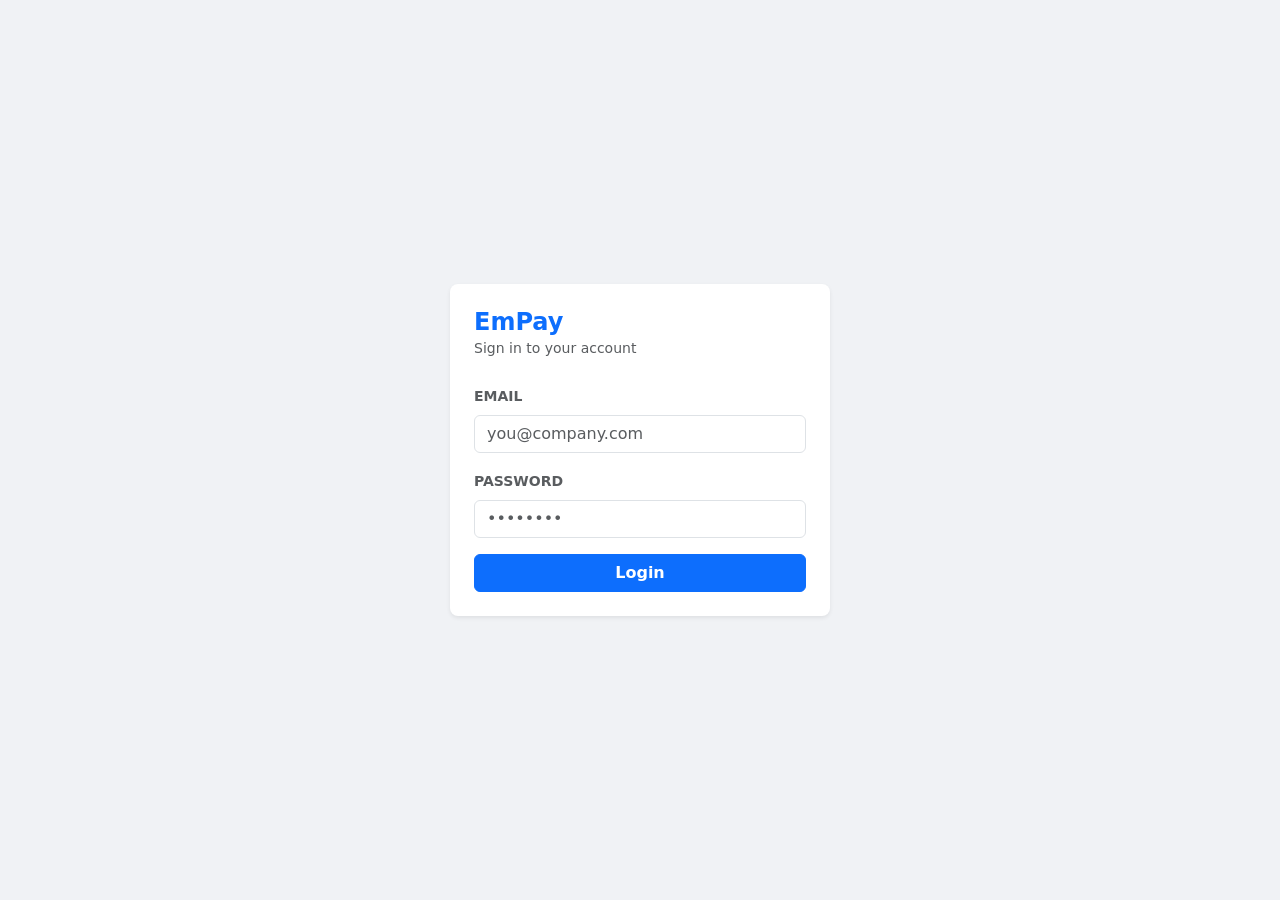
<file: src/main/resources/static/index.html>
<!DOCTYPE html>
<html lang="en">
<head>
  <meta charset="UTF-8">
  <title>EmPay — Login</title>
  <meta name="viewport" content="width=device-width, initial-scale=1.0">
  <link href="https://cdn.jsdelivr.net/npm/bootstrap@5.3.3/dist/css/bootstrap.min.css" rel="stylesheet">
  <style>
    body { background: #f0f2f5; }
  </style>
</head>
<body class="d-flex align-items-center justify-content-center min-vh-100">
  <div class="card shadow-sm border-0 rounded-3 p-4" style="width:100%;max-width:380px">
    <div class="mb-4">
      <h4 class="fw-bold text-primary mb-0">EmPay</h4>
      <small class="text-muted">Sign in to your account</small>
    </div>
    <div id="alert" class="alert alert-danger d-none py-2 small"></div>
    <form id="loginForm">
      <div class="mb-3">
        <label class="form-label small fw-semibold text-muted text-uppercase">Email</label>
        <input type="email" id="email" class="form-control" placeholder="you@company.com" required>
      </div>
      <div class="mb-3">
        <label class="form-label small fw-semibold text-muted text-uppercase">Password</label>
        <input type="password" id="password" class="form-control" placeholder="••••••••" required>
      </div>
      <button type="submit" class="btn btn-primary w-100 fw-semibold">Login</button>
    </form>
  </div>
  <script>
    document.getElementById('loginForm').addEventListener('submit', async (e) => {
      e.preventDefault();
      const alertEl = document.getElementById('alert');
      alertEl.classList.add('d-none');
      const res = await fetch('/api/auth/login', {
        method: 'POST',
        headers: { 'Content-Type': 'application/json' },
        body: JSON.stringify({ email: document.getElementById('email').value, password: document.getElementById('password').value })
      });
      const data = await res.json();
      if (!res.ok) {
        alertEl.textContent = data.message || 'Invalid Login Id or Password';
        alertEl.classList.remove('d-none');
        return;
      }
      sessionStorage.setItem('user', JSON.stringify(data));
      window.location.href = data.mustChangePassword ? '/change-password.html' : '/dashboard.html';
    });
  </script>
</body>
</html>
</file>
